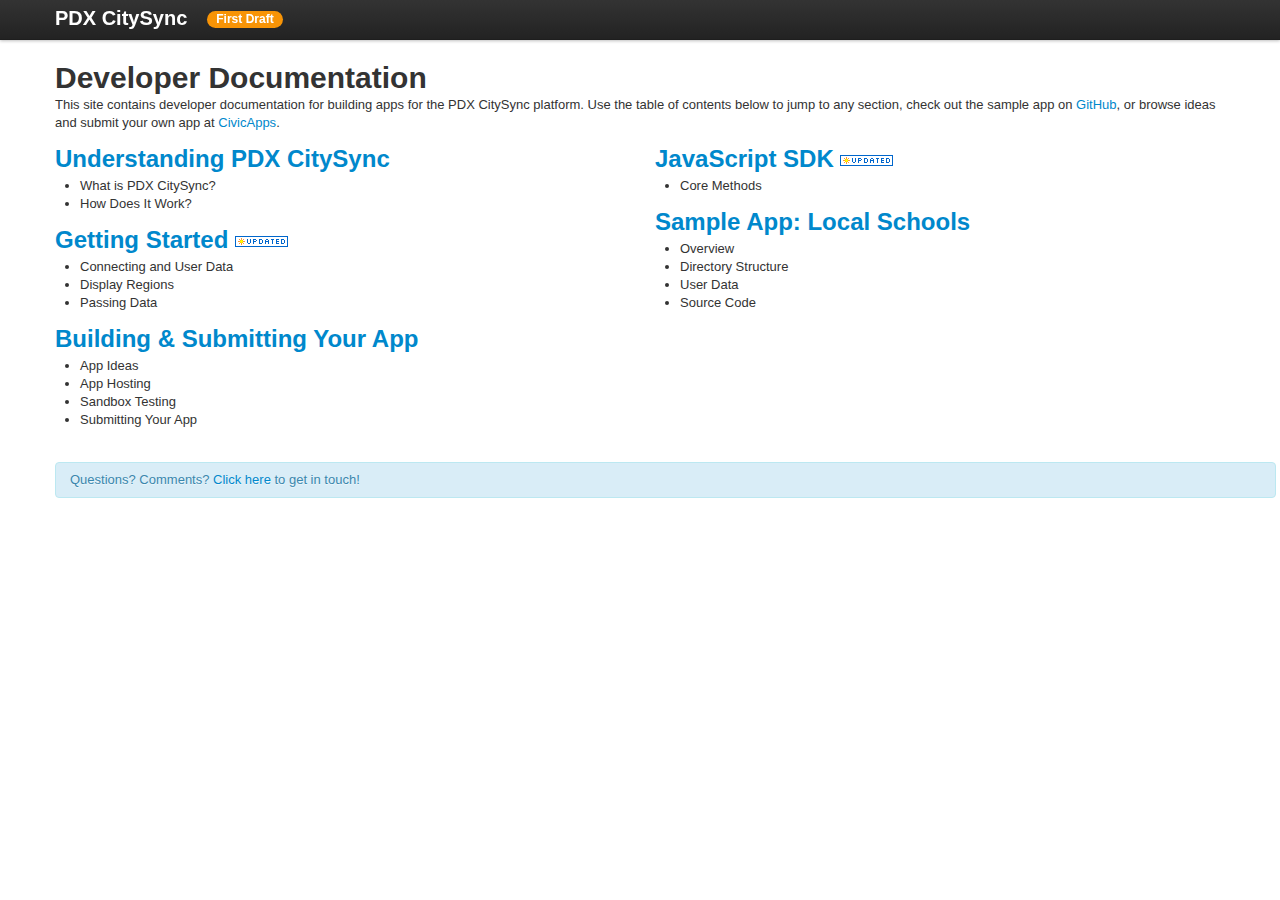
<file: index.htm>
<!DOCTYPE html>
<html lang="en"><head>
    <meta charset="utf-8">
    <title>Developer Documentation | PDX CitySync </title>
    <meta name="viewport" content="width=device-width, initial-scale=1.0">
    <meta name="description" content="Developer Documentation for PDX CitySync">
    <meta name="author" content="Eric Arenson, eGov Team, City of Portland, OR">

    <!-- CSS -->
    <link href="assets/css/bootstrap.css" rel="stylesheet">
    <link href="assets/css/bootstrap-responsive.css" rel="stylesheet">

    <!-- HTML5 Support for IE -->
    <!--[if lt IE 9]>
      <script src="http://html5shim.googlecode.com/svn/trunk/html5.js"></script>
    <![endif]-->

    <!-- iOS Icons -->
    <link rel="shortcut icon" href="assets/ico/favicon.ico">
    <link rel="apple-touch-icon-precomposed" sizes="114x114" href="assets/ico/apple-touch-icon-114-precomposed.png">
    <link rel="apple-touch-icon-precomposed" sizes="72x72" href="assets/ico/apple-touch-icon-72-precomposed.png">
    <link rel="apple-touch-icon-precomposed" href="assets/ico/apple-touch-icon-57-precomposed.png">
  </head>

  <body>

    <div class="navbar navbar-fixed-top">
      <div class="navbar-inner">
        <div class="container">
          <a class="btn btn-navbar" data-toggle="collapse" data-target=".nav-collapse">
            <span class="icon-bar"></span>
            <span class="icon-bar"></span>
            <span class="icon-bar"></span>
          </a>
          <a class="brand" href="/"><strong>PDX CitySync</strong></a>
          <div class="nav-collapse">
            <ul class="nav">
              <li style="padding-top: 10px"><span class="badge badge-warning">First Draft</span></li>
            </ul>
          </div><!--/.nav-collapse -->
        </div>
      </div>
    </div>

    <div class="container">

      <h1>Developer Documentation</h1>
      <p>This site contains developer documentation for building apps for the PDX CitySync platform. Use the table of contents below to jump to any section, check out the sample app on <a href="https://github.com/eGovPDX/PDXCitySync-Sample-Apps">GitHub</a>, or browse ideas and submit your own app at <a href="http://civicapps.org/contribute">CivicApps</a>.</p>
      
      <div class="row">
        <div class="span6">
            <h2><a href="understanding-pdx-citysync/">Understanding PDX CitySync</a></h2>
            <ul>
                <li>What is PDX CitySync?</li>
                <li>How Does It Work?</li>
            </ul>
            
            <h2><a href="getting-started/">Getting Started</a> <img src="assets/img/badge_updated.png"</img></h2>
            <ul>
                <li>Connecting and User Data</li>
                <li>Display Regions</li>
                <li>Passing Data</li>
            </ul>
            
            <h2><a href="building-and-submitting">Building &amp; Submitting Your App</a></h2>
            <ul>
                <li>App Ideas</li>
                <li>App Hosting</li>
                <li>Sandbox Testing</li>
                <li>Submitting Your App</li>
            </ul>
        
        </div>
        
        <div class="span6">
            <h2><a href="javascript-sdk/">JavaScript SDK</a> <img src="assets/img/badge_updated.png"</img></h2>
            <ul>
                <li>Core Methods</li>
            </ul>
            
            <h2><a href="sample-app/">Sample App: Local Schools</a></h2>
            <ul>
                <li>Overview</li>
                <li>Directory Structure</li>
                <li>User Data</li>
                <li>Source Code</li>
            </ul>
        </div>
        </div>

    <div class="row feedback" style="margin-top: 24px">
        <div class="span12 alert alert-info"><p style="margin:0">Questions? Comments? <a href="mailto:developers@pdxcitysync.org">Click here</a> to get in touch!</p></div>
    </div>
    </div> <!-- /container -->

    <script type="text/javascript" src="https://ajax.googleapis.com/ajax/libs/jquery/1.7.0/jquery.min.js"></script>
    <script type="text/javascript" src="assets/js/docs.js"></script>

    <script type="text/javascript">

  var _gaq = _gaq || [];
  _gaq.push(['_setAccount', 'UA-27274389-3']);
  _gaq.push(['_trackPageview']);

  (function() {
    var ga = document.createElement('script'); ga.type = 'text/javascript'; ga.async = true;
    ga.src = ('https:' == document.location.protocol ? 'https://ssl' : 'http://www') + '.google-analytics.com/ga.js';
    var s = document.getElementsByTagName('script')[0]; s.parentNode.insertBefore(ga, s);
  })();

</script></body>
</html>
</file>
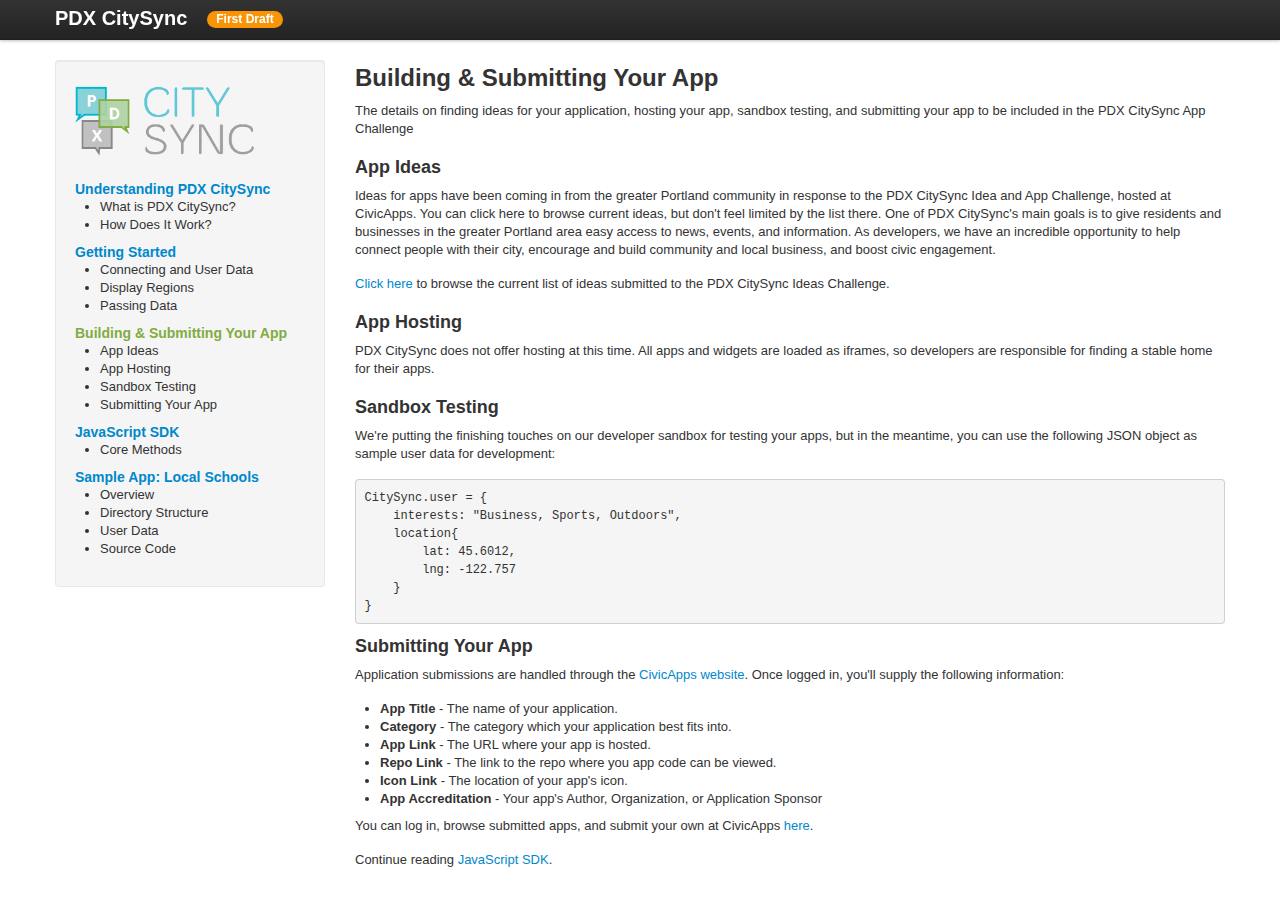
<file: building-and-submitting/index.htm>
<!DOCTYPE html>
<html lang="en"><head>
    <meta charset="utf-8">
    <title>Building &amp; Submitting Your App | PDX CitySync Developer Docs</title>
    <meta name="viewport" content="width=device-width, initial-scale=1.0">
    <meta name="description" content="Developer Documentation for PDX CitySync">
    <meta name="author" content="Eric Arenson, eGov Team, City of Portland, OR">

    <!-- CSS -->
    <link href="../assets/css/bootstrap.css" rel="stylesheet">
    <link href="../assets/css/bootstrap-responsive.css" rel="stylesheet">
    <link href="../assets/css/docs.css" rel="stylesheet">



    <!-- HTML5 Support for IE -->
    <!--[if lt IE 9]>
      <script src="http://html5shim.googlecode.com/svn/trunk/html5.js"></script>
    <![endif]-->

    <!-- iOS Icons -->
    <link rel="shortcut icon" href="../assets/ico/favicon.ico">
    <link rel="apple-touch-icon-precomposed" sizes="114x114" href="../assets/ico/apple-touch-icon-114-precomposed.png">
    <link rel="apple-touch-icon-precomposed" sizes="72x72" href="../assets/ico/apple-touch-icon-72-precomposed.png">
    <link rel="apple-touch-icon-precomposed" href="../assets/ico/apple-touch-icon-57-precomposed.png">
  </head>

  <body>

    <div class="navbar navbar-fixed-top">
      <div class="navbar-inner">
        <div class="container">
          <a class="btn btn-navbar" data-toggle="collapse" data-target=".nav-collapse">
            <span class="icon-bar"></span>
            <span class="icon-bar"></span>
            <span class="icon-bar"></span>
          </a>
          <a class="brand" href="/"><strong>PDX CitySync</strong></a>
          <div class="nav-collapse">
            <ul class="nav">
              <li style="padding-top: 10px"><span class="badge badge-warning">First Draft</span></li>
            </ul>
          </div><!--/.nav-collapse -->
        </div>
      </div>
    </div>

    <div class="container">

        <div class="row">
            <div class="span3">
                                <div class="well sidebar-nav">
                <img src="../assets/img/pdxcitysync_logo.png" class="logo" />
                <h4>Understanding PDX CitySync</h4>
            <ul>
                <li>What is PDX CitySync?</li>
                <li>How Does It Work?</li>
            </ul>
            
            <h4>Getting Started</h4>
            <ul>
                <li>Connecting and User Data</li>
                <li>Display Regions</li>
                <li>Passing Data</li>
            </ul>
            
            <h4 class="active">Building &amp; Submitting Your App</h4>
            <ul>
                <li>App Ideas</li>
                <li>App Hosting</li>
                <li>Sandbox Testing</li>
                <li>Submitting Your App</li>
            </ul>
        
            <h4>JavaScript SDK</h4>
            <ul>
                <li>Core Methods</li>
            </ul>
            
            <h4>Sample App: Local Schools</h4>
            <ul>
                <li>Overview</li>
                <li>Directory Structure</li>
                <li>User Data</li>
                <li>Source Code</li>
            </ul>
                </div>        
            </div>
            
            <div class="span9">
                <h2>Building &amp; Submitting Your App</h2>
                <p>The details on finding ideas for your application, hosting your app, sandbox testing, and submitting your app to be included in the PDX CitySync App Challenge</p>
                <h3>App Ideas</h3>
                <p>Ideas for apps have been coming in from the greater Portland community in response to the PDX CitySync Idea and App Challenge, hosted at CivicApps. You can click here to browse current ideas, but don't feel limited by the list there. One of PDX CitySync's main goals is to give residents and businesses in the greater Portland area easy access to news, events, and information. As developers, we have an incredible opportunity to help connect people with their city, encourage and build community and local business, and boost civic engagement.</p>
                <p><a href="http://civicapps.org/ideas">Click here</a> to browse the current list of ideas submitted to the PDX CitySync Ideas Challenge.</p>
                <h3>App Hosting</h3>
                <p>PDX CitySync does not offer hosting at this time. All apps and widgets are loaded as iframes, so developers are responsible for finding a stable home for their apps.</p>
                
                <h3>Sandbox Testing</h3>
                <p>We're putting the finishing touches on our developer sandbox for testing your apps, but in the meantime, you can use the following JSON object as sample user data for development:</p>
<pre>
CitySync.user = {
    interests: "Business, Sports, Outdoors",
    location{
        lat: 45.6012,
        lng: -122.757
    }
}
</pre>
                
                <h3>Submitting Your App</h3>
                <p>Application submissions are handled through the <a href="https://www.civicapps.org/node/add/citysync-app">CivicApps website</a>. Once logged in, you'll supply the following information:</p>
                <ul>
                    <li><strong>App Title</strong> - The name of your application.</li>
                    <li><strong>Category</strong> - The category which your application best fits into.</li>
                    <li><strong>App Link</strong> - The URL where your app is hosted.</li>
                    <li><strong>Repo Link</strong> - The link to the repo where you app code can be viewed.</li>
                    <li><strong>Icon Link</strong> - The location of your app's icon.</li>
                    <li><strong>App Accreditation</strong> - Your app's Author, Organization, or Application Sponsor</li>
                </ul>
                
                <p>You can log in, browse submitted apps, and submit your own at CivicApps <a href="http://www.civicapps.org/apps">here</a>.</p>
                
                <p>Continue reading <a href="../javascript-sdk/">JavaScript SDK</a>.</p>
            </div>
        </div>

    
    </div> <!-- /container -->

    <!-- JS -->
    <script src="https://ajax.googleapis.com/ajax/libs/jquery/1.7.0/jquery.min.js" type="text/javascript"></script>
    <script src="../assets/js/docs.js"></script>
  
    <script type="text/javascript">

  var _gaq = _gaq || [];
  _gaq.push(['_setAccount', 'UA-27274389-3']);
  _gaq.push(['_trackPageview']);

  (function() {
    var ga = document.createElement('script'); ga.type = 'text/javascript'; ga.async = true;
    ga.src = ('https:' == document.location.protocol ? 'https://ssl' : 'http://www') + '.google-analytics.com/ga.js';
    var s = document.getElementsByTagName('script')[0]; s.parentNode.insertBefore(ga, s);
  })();

</script></body>
</html>
</file>
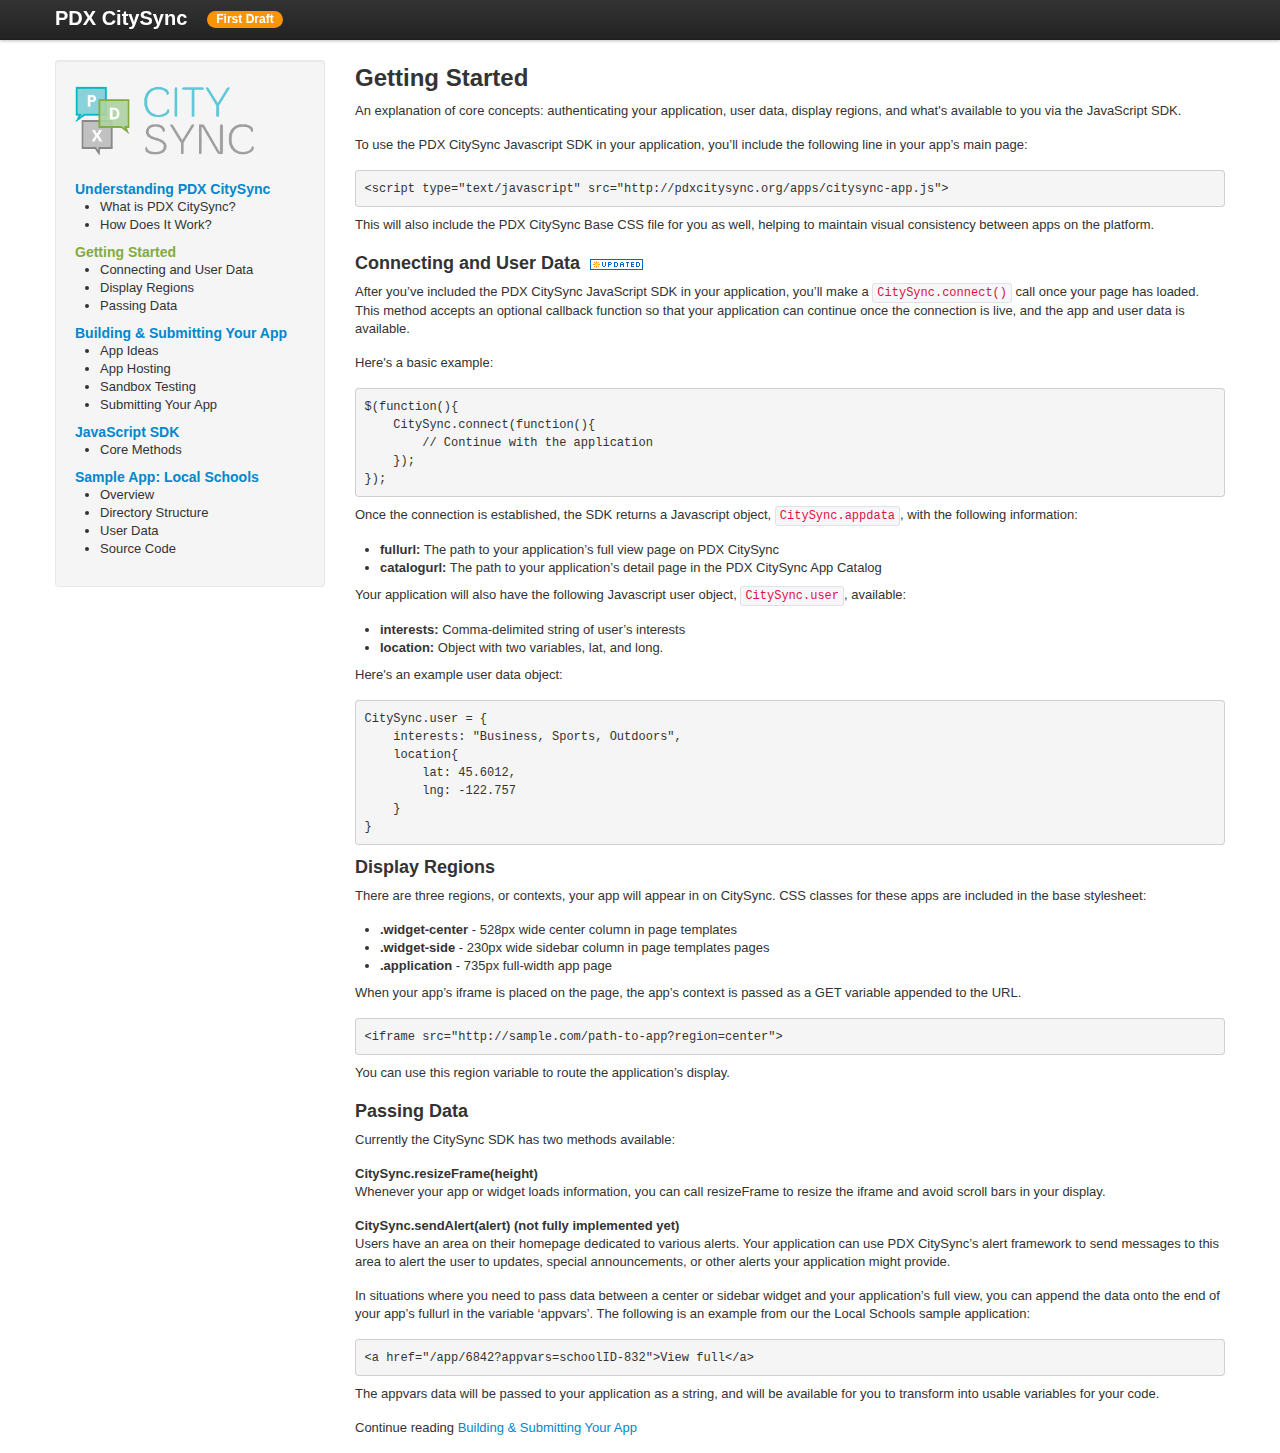
<file: getting-started/index.htm>
<!DOCTYPE html>
<html lang="en"><head>
    <meta charset="utf-8">
    <title>Getting Started | PDX CitySync Developer Docs</title>
    <meta name="viewport" content="width=device-width, initial-scale=1.0">
    <meta name="description" content="Developer Documentation for PDX CitySync">
    <meta name="author" content="Eric Arenson, eGov Team, City of Portland, OR">

    <!-- CSS -->
    <link href="../assets/css/bootstrap.css" rel="stylesheet">
    <link href="../assets/css/bootstrap-responsive.css" rel="stylesheet">
    <link href="../assets/css/docs.css" rel="stylesheet">



    <!-- HTML5 Support for IE -->
    <!--[if lt IE 9]>
      <script src="http://html5shim.googlecode.com/svn/trunk/html5.js"></script>
    <![endif]-->

    <!-- iOS Icons -->
    <link rel="shortcut icon" href="../assets/ico/favicon.ico">
    <link rel="apple-touch-icon-precomposed" sizes="114x114" href="../assets/ico/apple-touch-icon-114-precomposed.png">
    <link rel="apple-touch-icon-precomposed" sizes="72x72" href="../assets/ico/apple-touch-icon-72-precomposed.png">
    <link rel="apple-touch-icon-precomposed" href="../assets/ico/apple-touch-icon-57-precomposed.png">
  </head>

  <body>

    <div class="navbar navbar-fixed-top">
      <div class="navbar-inner">
        <div class="container">
          <a class="btn btn-navbar" data-toggle="collapse" data-target=".nav-collapse">
            <span class="icon-bar"></span>
            <span class="icon-bar"></span>
            <span class="icon-bar"></span>
          </a>
          <a class="brand" href="/"><strong>PDX CitySync</strong></a>
          <div class="nav-collapse">
            <ul class="nav">
              <li style="padding-top: 10px"><span class="badge badge-warning">First Draft</span></li>
            </ul>
          </div><!--/.nav-collapse -->
        </div>
      </div>
    </div>

    <div class="container">

        <div class="row">
            <div class="span3">
                                <div class="well sidebar-nav">
                <img src="../assets/img/pdxcitysync_logo.png" class="logo" />
                <h4>Understanding PDX CitySync</h4>
            <ul>
                <li>What is PDX CitySync?</li>
                <li>How Does It Work?</li>
            </ul>
            
            <h4 class="active">Getting Started</h4>
            <ul>
                <li>Connecting and User Data</li>
                <li>Display Regions</li>
                <li>Passing Data</li>
            </ul>
            
            <h4>Building &amp; Submitting Your App</h4>
            <ul>
                <li>App Ideas</li>
                <li>App Hosting</li>
                <li>Sandbox Testing</li>
                <li>Submitting Your App</li>
            </ul>
        
            <h4>JavaScript SDK</h4>
            <ul>
                <li>Core Methods</li>
            </ul>
            
            <h4>Sample App: Local Schools</h4>
            <ul>
                <li>Overview</li>
                <li>Directory Structure</li>
                <li>User Data</li>
                <li>Source Code</li>
            </ul>
                </div>        
            </div>
            
            <div class="span9">
                <h2>Getting Started</h2>
                <p>An explanation of core concepts: authenticating your application, user data, display regions, and what's available to you via the JavaScript SDK.</p>
                
                <p>To use the PDX CitySync Javascript SDK in your application, you&rsquo;ll include the following line in your app&rsquo;s main page:</p>
                
                <pre>&lt;script type="text/javascript" src="http://pdxcitysync.org/apps/citysync-app.js"&gt;</script></pre>
                
                <p>This will also include the PDX CitySync Base CSS file for you as well, helping to maintain visual consistency between apps on the platform.</p>
                
                <h3>Connecting and User Data &nbsp;<img src="../assets/img/badge_updated.png" /></h3>
                <p>After you&rsquo;ve included the PDX CitySync JavaScript SDK in your application, you&rsquo;ll make a <code>CitySync.connect()</code> call once your page has loaded. This method accepts an optional callback function so that your application can continue once the connection is live, and the app and user data is available.</p>
                <p>Here's a basic example:</p>
                
<pre>
$(function(){
    CitySync.connect(function(){
        // Continue with the application
    });      
});
</pre>
                <p>Once the connection is established, the SDK returns a Javascript object, <code>CitySync.appdata</code>, with the following information:</p>
                
                <ul class="args">
                    <li><strong>fullurl:</strong> The path to your application&rsquo;s full view page on PDX CitySync</li>
                    <li><strong>catalogurl:</strong> The path to your application&rsquo;s detail page in the PDX CitySync App Catalog</li>
                </ul>
                
                <p>Your application will also have the following Javascript user object, <code>CitySync.user</code>, available:</p>
                
                <ul class="args">
                    <li><strong>interests:</strong> Comma-delimited string of user&rsquo;s interests</li>
                    <li><strong>location:</strong> Object with two variables, lat, and long.</li>
                </ul>
                
                <p>Here's an example user data object:</p>
<pre>
CitySync.user = {
    interests: "Business, Sports, Outdoors",
    location{
        lat: 45.6012,
        lng: -122.757
    }
}
</pre>
                
                <h3>Display Regions</h3>
                <p>There are three regions, or contexts, your app will appear in on CitySync. CSS classes for these apps are included in the base stylesheet:</p>
                
                <ul class="args">
                    <li><strong>.widget-center</strong>	- 528px wide center column in page templates</li>
                    <li><strong>.widget-side</strong> -	230px wide sidebar column in page templates pages</li>
                    <li><strong>.application</strong> -	735px full-width app page</li>
                </ul>
                
                <p>When your app&rsquo;s iframe is placed on the page, the app&rsquo;s context is passed as a GET variable appended to the URL.</p>
                
                <pre>&lt;iframe src="http://sample.com/path-to-app?region=center"&gt;</pre>
                
                <p>You can use this region variable to route the application&rsquo;s display.</p>
                
                
                
                <h3>Passing Data</h3>
                <p>Currently the CitySync SDK has two methods available:</p>
                
                <p><strong>CitySync.resizeFrame(height)</strong><br>
                Whenever your app or widget loads information, you can call resizeFrame to resize the iframe and avoid scroll bars in your display.</p>
                
                <p><strong>CitySync.sendAlert(alert) (not fully implemented yet)</strong><br>
                Users have an area on their homepage dedicated to various alerts. Your application can use PDX CitySync&rsquo;s alert framework to send messages to this area to alert the user to updates, special announcements, or other alerts your application might provide.</p>
                
                <p>In situations where you need to pass data between a center or sidebar widget and your application&rsquo;s full view, you can append the data onto the end of your app&rsquo;s fullurl in the variable &lsquo;appvars&rsquo;. The following is an example from our the Local Schools sample application:</p>
                
                <pre>&lt;a href="/app/6842?appvars=schoolID-832"&gt;View full&lt;/a&gt;</pre>
                
                <p>The appvars data will be passed to your application as a string, and will be available for you to transform into usable variables for your code.</p>
                <p>Continue reading <a href="../building-and-submitting">Building &amp; Submitting Your App</a></p>
            </div>
        </div>

    
    </div> <!-- /container -->

    <!-- JS -->
    <script src="https://ajax.googleapis.com/ajax/libs/jquery/1.7.0/jquery.min.js" type="text/javascript"></script>
    <script src="../assets/js/docs.js"></script>
    
    <script type="text/javascript">

  var _gaq = _gaq || [];
  _gaq.push(['_setAccount', 'UA-27274389-3']);
  _gaq.push(['_trackPageview']);

  (function() {
    var ga = document.createElement('script'); ga.type = 'text/javascript'; ga.async = true;
    ga.src = ('https:' == document.location.protocol ? 'https://ssl' : 'http://www') + '.google-analytics.com/ga.js';
    var s = document.getElementsByTagName('script')[0]; s.parentNode.insertBefore(ga, s);
  })();

</script></body>
</html>
</file>
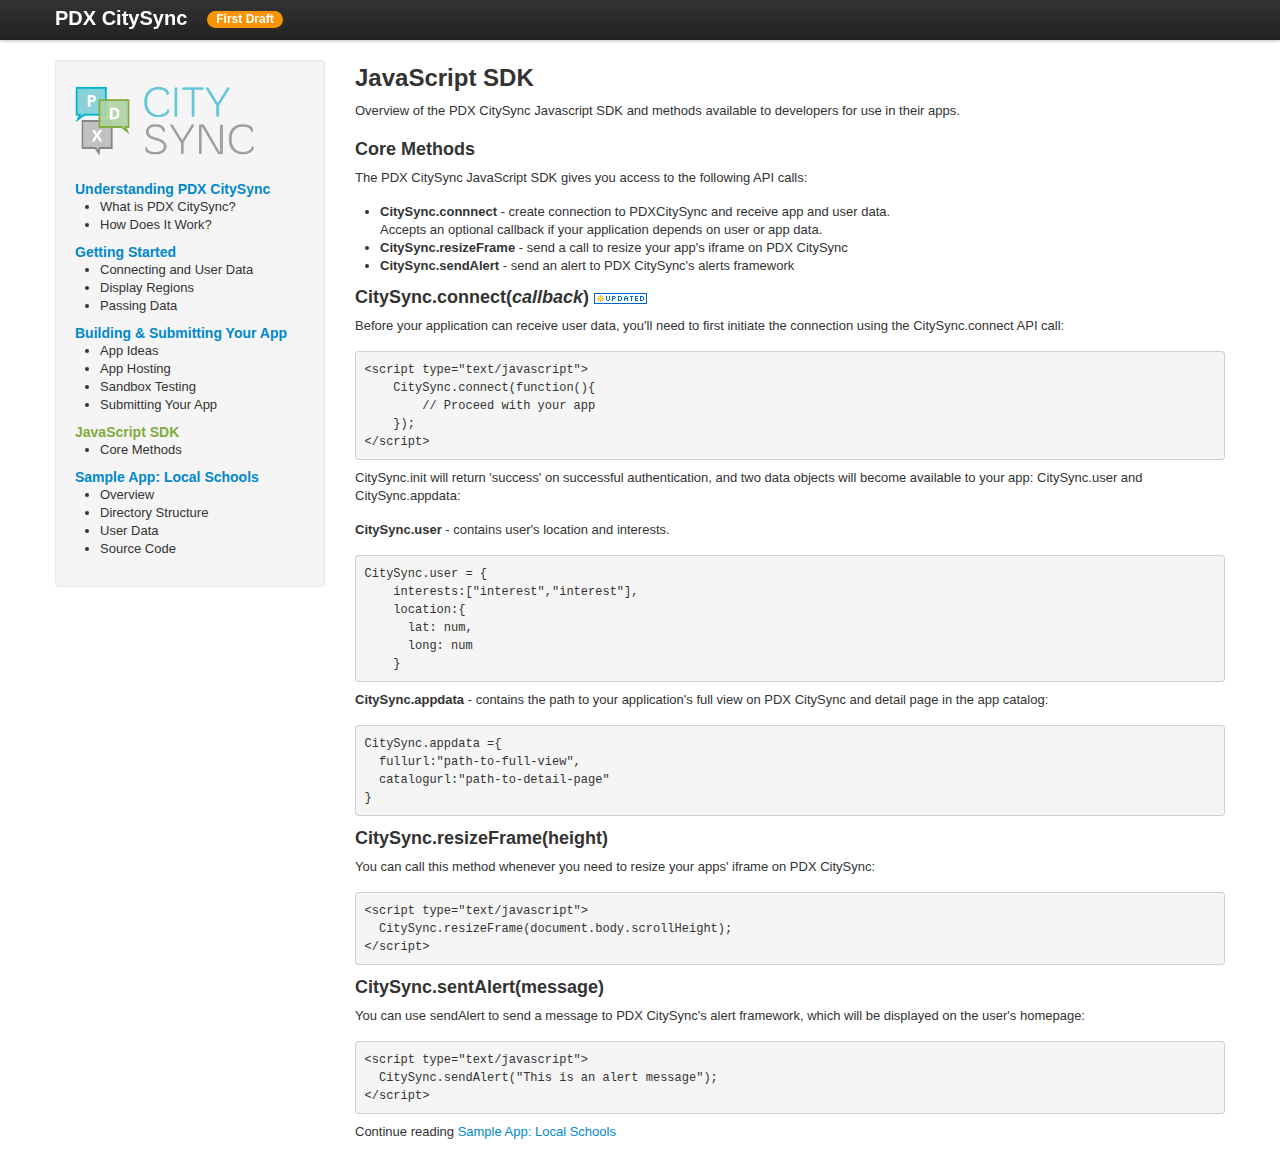
<file: javascript-sdk/index.htm>
<!DOCTYPE html>
<html lang="en"><head>
    <meta charset="utf-8">
    <title>JavaScript SDK | PDX CitySync Developer Docs</title>
    <meta name="viewport" content="width=device-width, initial-scale=1.0">
    <meta name="description" content="Developer Documentation for PDX CitySync">
    <meta name="author" content="Eric Arenson, eGov Team, City of Portland, OR">

    <!-- CSS -->
    <link href="../assets/css/bootstrap.css" rel="stylesheet">
    <link href="../assets/css/bootstrap-responsive.css" rel="stylesheet">
    <link href="../assets/css/docs.css" rel="stylesheet">



    <!-- HTML5 Support for IE -->
    <!--[if lt IE 9]>
      <script src="http://html5shim.googlecode.com/svn/trunk/html5.js"></script>
    <![endif]-->

    <!-- iOS Icons -->
    <link rel="shortcut icon" href="../assets/ico/favicon.ico">
    <link rel="apple-touch-icon-precomposed" sizes="114x114" href="../assets/ico/apple-touch-icon-114-precomposed.png">
    <link rel="apple-touch-icon-precomposed" sizes="72x72" href="../assets/ico/apple-touch-icon-72-precomposed.png">
    <link rel="apple-touch-icon-precomposed" href="../assets/ico/apple-touch-icon-57-precomposed.png">
  </head>

  <body>

    <div class="navbar navbar-fixed-top">
      <div class="navbar-inner">
        <div class="container">
          <a class="btn btn-navbar" data-toggle="collapse" data-target=".nav-collapse">
            <span class="icon-bar"></span>
            <span class="icon-bar"></span>
            <span class="icon-bar"></span>
          </a>
          <a class="brand" href="/"><strong>PDX CitySync</strong></a>
          <div class="nav-collapse">
            <ul class="nav">
              <li style="padding-top: 10px"><span class="badge badge-warning">First Draft</span></li>
            </ul>
          </div><!--/.nav-collapse -->
        </div>
      </div>
    </div>

    <div class="container">

        <div class="row">
            <div class="span3">
                <div class="well sidebar-nav">
                <img src="../assets/img/pdxcitysync_logo.png" class="logo" />
                <h4>Understanding PDX CitySync</h4>
            <ul>
                <li>What is PDX CitySync?</li>
                <li>How Does It Work?</li>
            </ul>
            
            <h4>Getting Started</h4>
            <ul>
                <li>Connecting and User Data</li>
                <li>Display Regions</li>
                <li>Passing Data</li>
            </ul>
            
            <h4>Building &amp; Submitting Your App</h4>
            <ul>
                <li>App Ideas</li>
                <li>App Hosting</li>
                <li>Sandbox Testing</li>
                <li>Submitting Your App</li>
            </ul>
        
            <h4 class="active">JavaScript SDK</h4>
            <ul>
                <li>Core Methods</li>
            </ul>
            
            <h4>Sample App: Local Schools</h4>
            <ul>
                <li>Overview</li>
                <li>Directory Structure</li>
                <li>User Data</li>
                <li>Source Code</li>
            </ul>
                </div>        
            </div>
            
            <div class="span9">
                <h2>JavaScript SDK</h2>
                <p>Overview of the PDX CitySync Javascript SDK and methods available to developers for use in their apps.</p>

                <h3>Core Methods</h3>
                <p>The PDX CitySync JavaScript SDK gives you access to the following API calls:</p>
                <ul>
                  <li><strong>CitySync.connnect</strong> - create connection to PDXCitySync and receive app and user data.<br>Accepts an optional callback if your application depends on user or app data.</li>
                  <li><strong>CitySync.resizeFrame</strong> - send a call to resize your app's iframe on PDX CitySync</li>
                  <li><strong>CitySync.sendAlert</strong> - send an alert to PDX CitySync's alerts framework</li>
                </ul>
                
                <h3>CitySync.connect(<em>callback</em>) <img src="../assets/img/badge_updated.png"</img></h3>
                <p>Before your application can receive user data, you'll need to first initiate the connection using the CitySync.connect API call:</p>
<pre>
&lt;script type="text/javascript"&gt;
    CitySync.connect(function(){
        // Proceed with your app
    });
&lt;/script&gt;
</pre>
                <p>CitySync.init will return 'success' on successful authentication, and two data objects will become available to your app: CitySync.user and CitySync.appdata:</p>
                <p><strong>CitySync.user</strong> - contains user's location and interests.</p>
<pre>
CitySync.user = {
    interests:["interest","interest"],
    location:{
      lat: num,
      long: num
    }
</pre>
                <p><strong>CitySync.appdata</strong> - contains the path to your application's full view on PDX CitySync and detail page in the app catalog:</p>
<pre>
CitySync.appdata ={
  fullurl:"path-to-full-view",
  catalogurl:"path-to-detail-page"
}
</pre>

                <h3>CitySync.resizeFrame(height)</h3>
                <p>You can call this method whenever you need to resize your apps' iframe on PDX CitySync:</p>
<pre>
&lt;script type="text/javascript"&gt;
  CitySync.resizeFrame(document.body.scrollHeight);
&lt;/script&gt;
</pre>

                <h3>CitySync.sentAlert(message)</h3>
                <p>You can use sendAlert to send a message to PDX CitySync's alert framework, which will be displayed on the user's homepage:</p>
<pre>
&lt;script type="text/javascript"&gt;
  CitySync.sendAlert("This is an alert message");
&lt;/script&gt;
</pre>
                <p>Continue reading <a href="../sample-app/">Sample App: Local Schools</a></p>
            </div>
        </div>

    
    </div> <!-- /container -->

    <!-- JS -->
    <script src="https://ajax.googleapis.com/ajax/libs/jquery/1.7.0/jquery.min.js" type="text/javascript"></script>
    <script src="../assets/js/docs.js"></script>

    <script type="text/javascript">

  var _gaq = _gaq || [];
  _gaq.push(['_setAccount', 'UA-27274389-3']);
  _gaq.push(['_trackPageview']);

  (function() {
    var ga = document.createElement('script'); ga.type = 'text/javascript'; ga.async = true;
    ga.src = ('https:' == document.location.protocol ? 'https://ssl' : 'http://www') + '.google-analytics.com/ga.js';
    var s = document.getElementsByTagName('script')[0]; s.parentNode.insertBefore(ga, s);
  })();

</script></body>
</html>
</file>
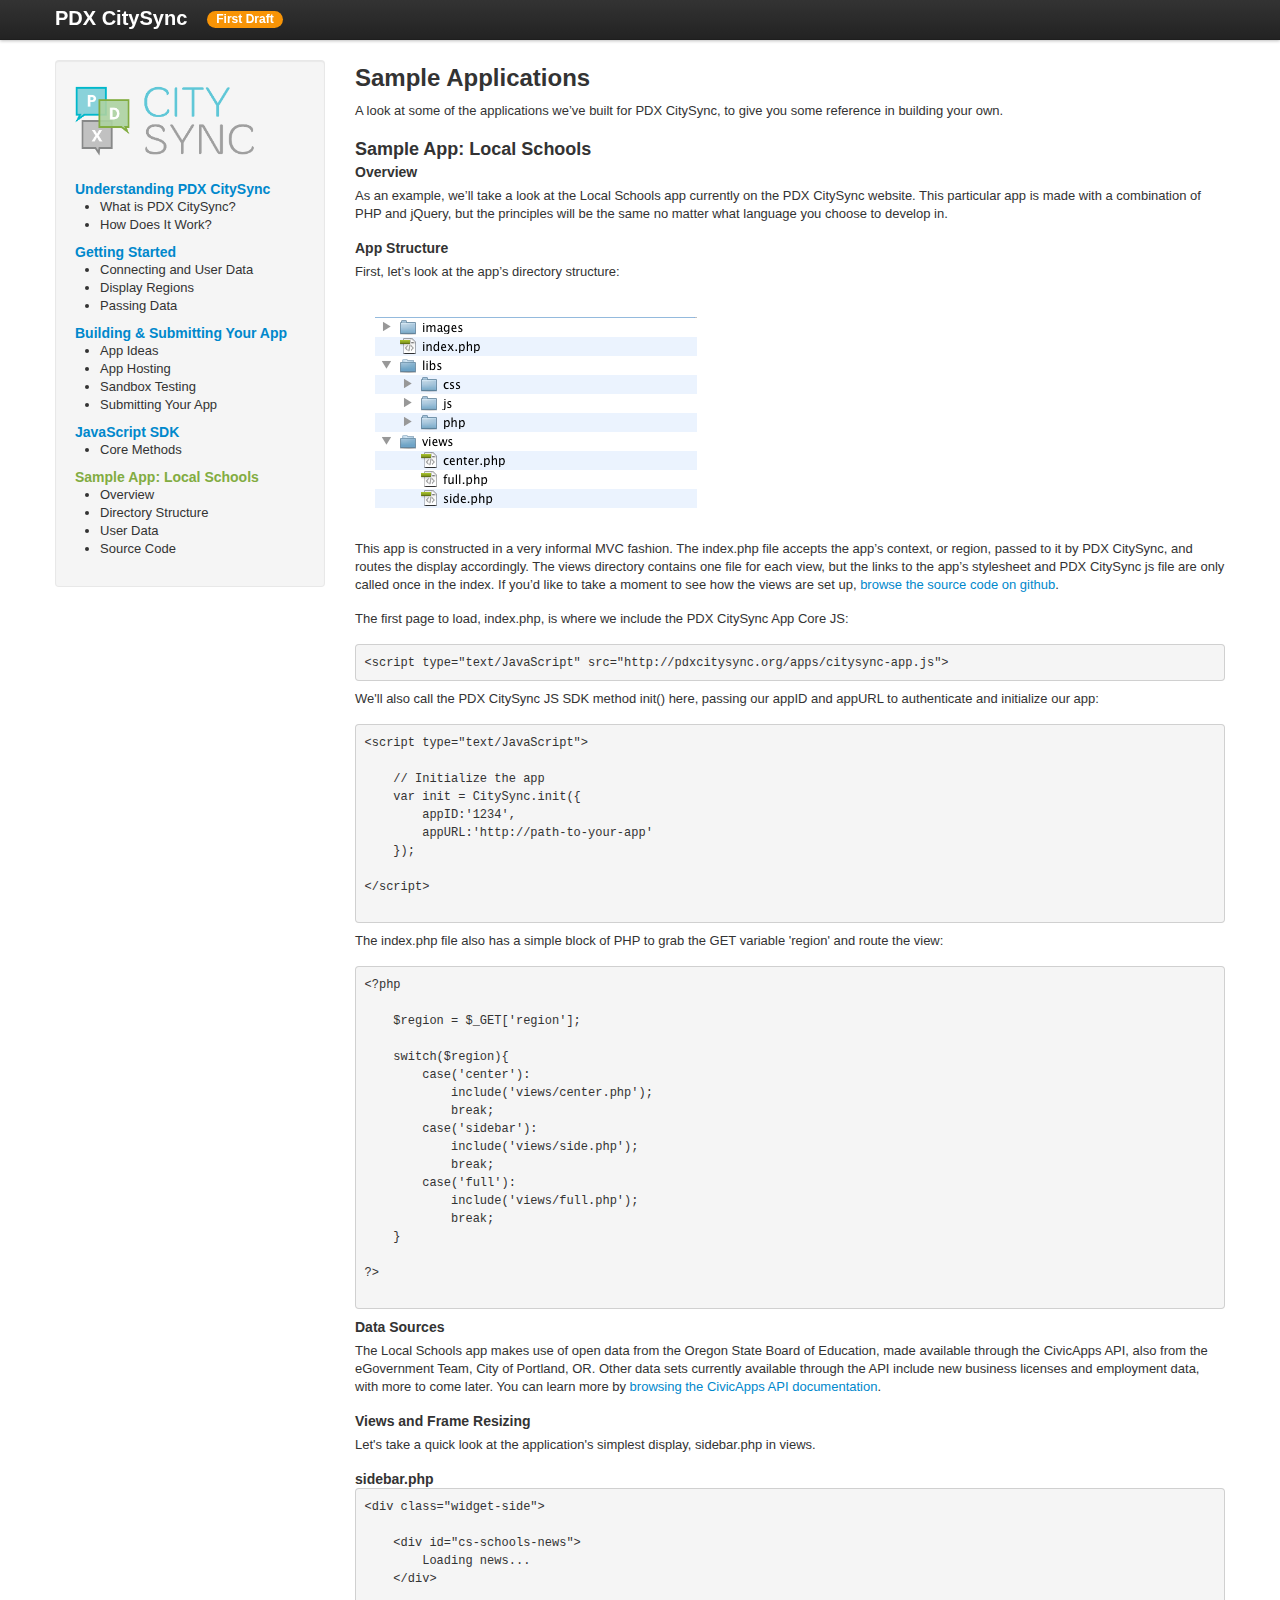
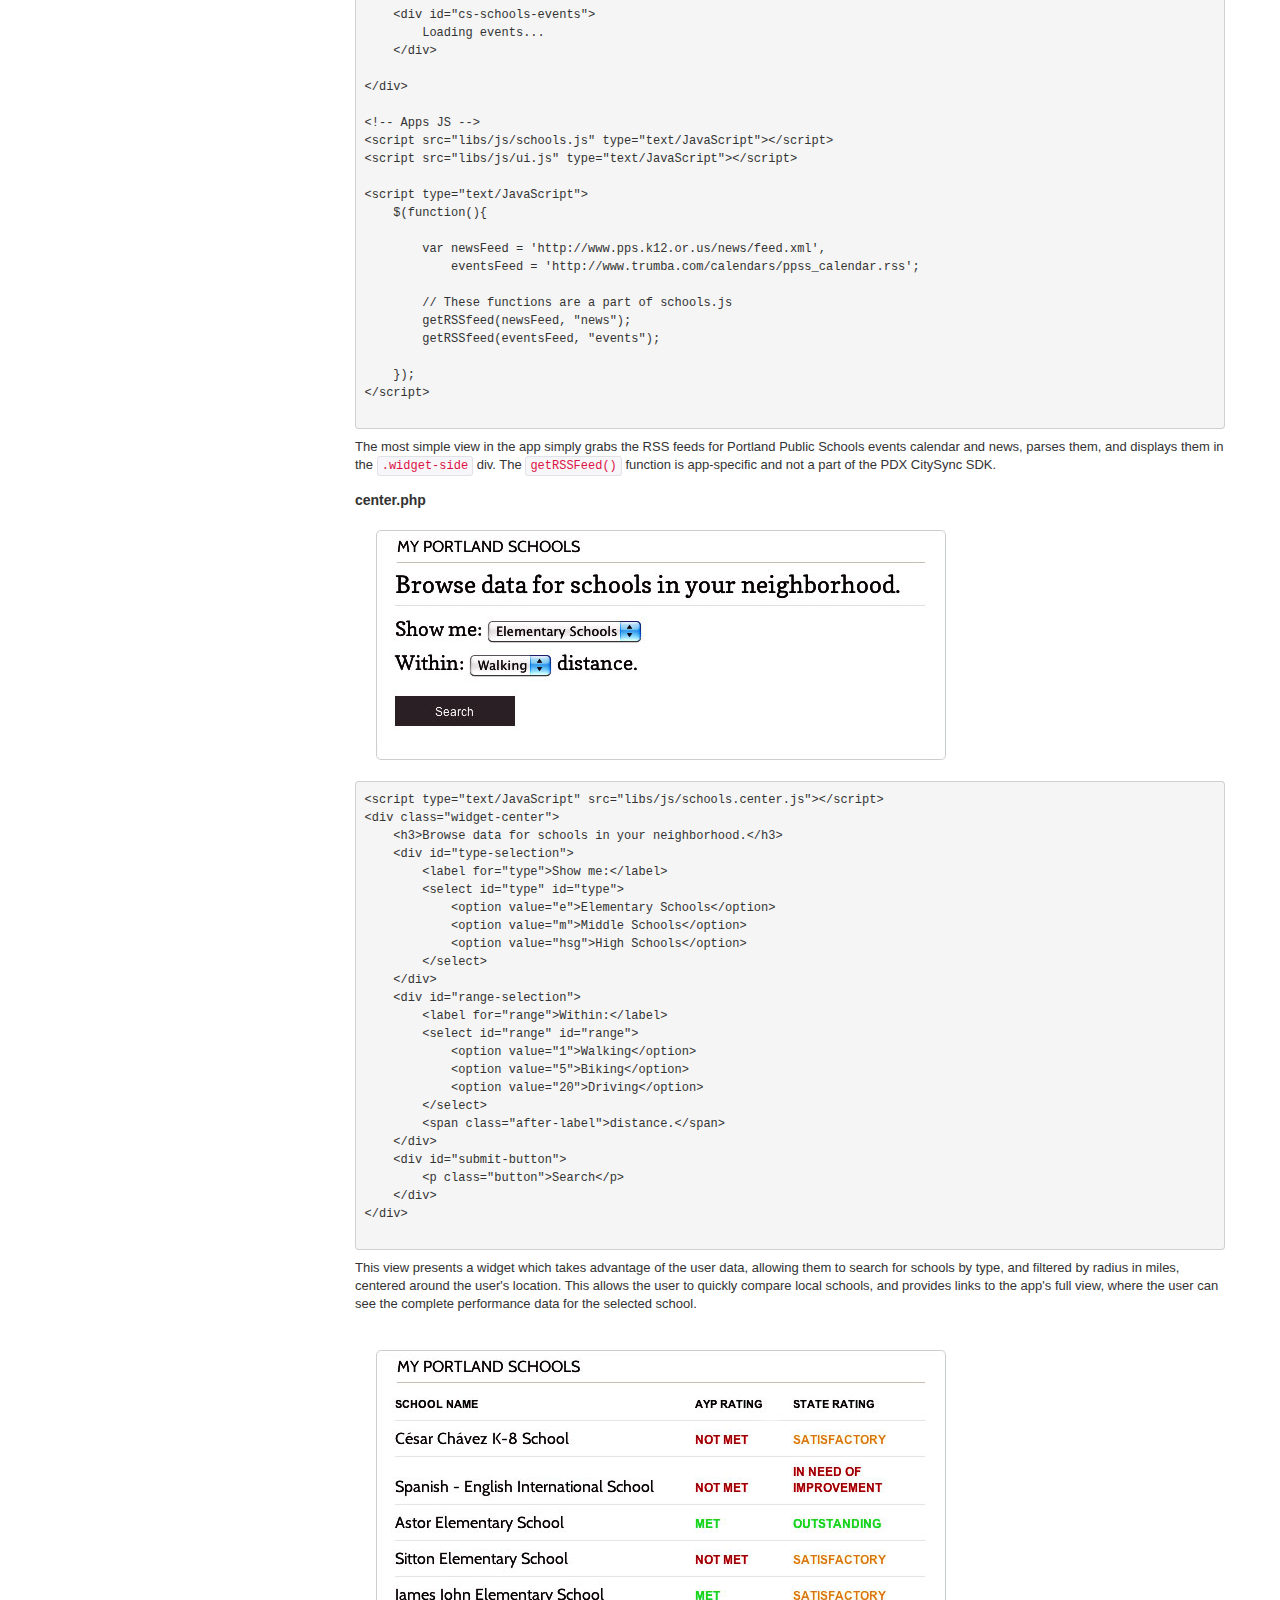
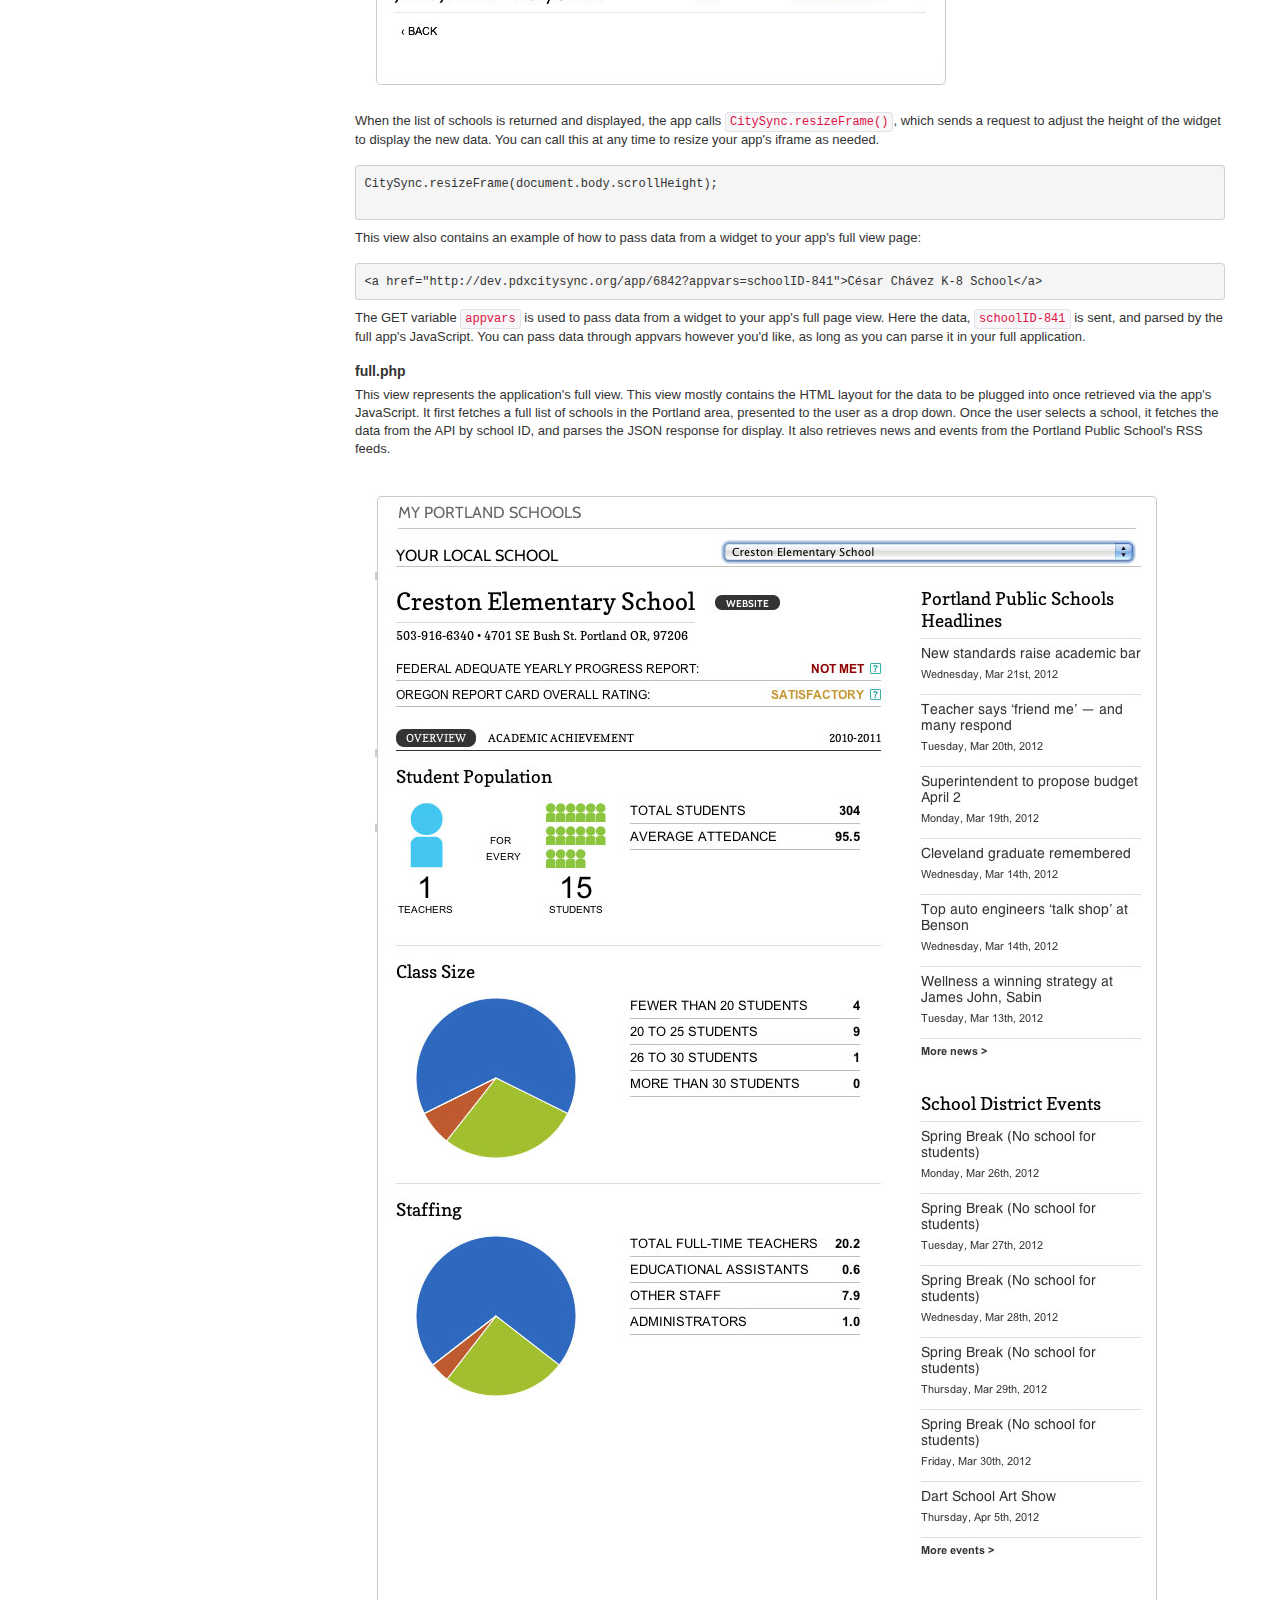
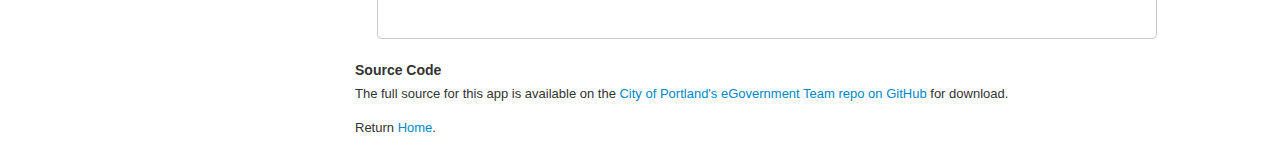
<file: sample-app/index.htm>
<!DOCTYPE html>
<html lang="en"><head>
    <meta charset="utf-8">
    <title>Sample App | PDX CitySync Developer Documentation</title>
    <meta name="viewport" content="width=device-width, initial-scale=1.0">
    <meta name="description" content="Developer Documentation for PDX CitySync">
    <meta name="author" content="Eric Arenson, eGov Team, City of Portland, OR">

    <!-- CSS -->
    <link href="../assets/css/bootstrap.css" rel="stylesheet">
    <link href="../assets/css/bootstrap-responsive.css" rel="stylesheet">
    <link href="../assets/css/docs.css" rel="stylesheet">



    <!-- HTML5 Support for IE -->
    <!--[if lt IE 9]>
      <script src="http://html5shim.googlecode.com/svn/trunk/html5.js"></script>
    <![endif]-->

    <!-- iOS Icons -->
    <link rel="shortcut icon" href="../assets/ico/favicon.ico">
    <link rel="apple-touch-icon-precomposed" sizes="114x114" href="../assets/ico/apple-touch-icon-114-precomposed.png">
    <link rel="apple-touch-icon-precomposed" sizes="72x72" href="../assets/ico/apple-touch-icon-72-precomposed.png">
    <link rel="apple-touch-icon-precomposed" href="../assets/ico/apple-touch-icon-57-precomposed.png">
  </head>

  <body>

    <div class="navbar navbar-fixed-top">
      <div class="navbar-inner">
        <div class="container">
          <a class="btn btn-navbar" data-toggle="collapse" data-target=".nav-collapse">
            <span class="icon-bar"></span>
            <span class="icon-bar"></span>
            <span class="icon-bar"></span>
          </a>
          <a class="brand" href="/"><strong>PDX CitySync</strong></a>
          <div class="nav-collapse">
            <ul class="nav">
              <li style="padding-top: 10px"><span class="badge badge-warning">First Draft</span></li>
            </ul>
          </div><!--/.nav-collapse -->
        </div>
      </div>
    </div>

    <div class="container">

        <div class="row">
            <div class="span3">
                                <div class="well sidebar-nav">
                <img src="../assets/img/pdxcitysync_logo.png" class="logo" />
                <h4>Understanding PDX CitySync</h4>
            <ul>
                <li>What is PDX CitySync?</li>
                <li>How Does It Work?</li>
            </ul>
            
            <h4>Getting Started</h4>
            <ul>
                <li>Connecting and User Data</li>
                <li>Display Regions</li>
                <li>Passing Data</li>
            </ul>
            
            <h4>Building &amp; Submitting Your App</h4>
            <ul>
                <li>App Ideas</li>
                <li>App Hosting</li>
                <li>Sandbox Testing</li>
                <li>Submitting Your App</li>
            </ul>
        
            <h4>JavaScript SDK</h4>
            <ul>
                <li>Core Methods</li>
            </ul>
            
            <h4 class="active">Sample App: Local Schools</h4>
            <ul>
                <li>Overview</li>
                <li>Directory Structure</li>
                <li>User Data</li>
                <li>Source Code</li>
            </ul>
                </div>        
            </div>
            
            <div class="span9">
                <h2>Sample Applications</h2>
                <p>A look at some of the applications we&rsquo;ve built for PDX CitySync, to give you some reference in building your own.</p>
                
                <h3>Sample App: Local Schools</h3>
                
                <h4>Overview</h4>
                <p>As an example, we&rsquo;ll take a look at the Local Schools app currently on the PDX CitySync website. This particular app is made with a combination of PHP and jQuery, but the principles will be the same no matter what language you choose to develop in.</p>

                <h4>App Structure</h4>
                <p>First, let&rsquo;s look at the app&rsquo;s directory structure:</p>
                <img src="../assets/img/school_directory.png" alt="Local Schools app directory" />
                <p>This app is constructed in a very informal MVC fashion. The index.php file accepts the app&rsquo;s context, or region, passed to it by PDX CitySync, and routes the display accordingly. The views directory contains one file for each view, but the links to the app&rsquo;s stylesheet and PDX CitySync js file are only called once in the index. If you&rsquo;d like to take a moment to see how the views are set up, <a href="">browse the source code on github</a>.</p>
                
                <p>The first page to load, index.php, is where we include the PDX CitySync App Core JS:</p>
                <pre>&lt;script type="text/JavaScript" src="http://pdxcitysync.org/apps/citysync-app.js"&gt;</script></pre>
                
                <p>We'll also call the PDX CitySync JS SDK method init() here, passing our appID and appURL to authenticate and initialize our app:</p>
                <pre>
&lt;script type="text/JavaScript"&gt;
    
    // Initialize the app
    var init = CitySync.init({
        appID:'1234',
        appURL:'http://path-to-your-app'               
    });
    
&lt;/script&gt;
                </pre>
                
                <p>The index.php file also has a simple block of PHP to grab the GET variable 'region' and route the view:</p>
                <pre>
&lt;?php 

    $region = $_GET['region'];  
    
    switch($region){
        case('center'):
            include('views/center.php');
            break;
        case('sidebar'):
            include('views/side.php');
            break;
        case('full'):
            include('views/full.php');
            break;
    }
    
?&gt;
                </pre>
                
                
                <h4>Data Sources</h4>
                <p>The Local Schools app makes use of open data from the Oregon State Board of Education, made available through the CivicApps API, also from the eGovernment Team, City of Portland, OR. Other data sets currently available through the API include new business licenses and employment data, with more to come later. You can learn more by <a href="http://api.civicapps.org">browsing the CivicApps API documentation</a>.</p>
                
                <h4>Views and Frame Resizing</h4>
                <p>Let's take a quick look at the application's simplest display, sidebar.php in views.</p>
                <h4>sidebar.php</h4>
                <pre>
&lt;div class="widget-side"&gt;

    &lt;div id="cs-schools-news"&gt;
        Loading news...
    &lt;/div&gt;
    
    &lt;div id="cs-schools-events"&gt;
        Loading events...
    &lt;/div&gt;    

&lt;/div&gt;

&lt;!-- Apps JS --&gt;
&lt;script src="libs/js/schools.js" type="text/JavaScript"&gt;&lt;/script&gt;
&lt;script src="libs/js/ui.js" type="text/JavaScript"&gt;&lt;/script&gt;

&lt;script type="text/JavaScript"&gt;
    $(function(){
        
        var newsFeed = 'http://www.pps.k12.or.us/news/feed.xml',
            eventsFeed = 'http://www.trumba.com/calendars/ppss_calendar.rss';
        
        // These functions are a part of schools.js
        getRSSfeed(newsFeed, "news");
        getRSSfeed(eventsFeed, "events"); 
            
    });
&lt;/script&gt;
            </pre>
            
            <p>The most simple view in the app simply grabs the RSS feeds for Portland Public Schools events calendar and news, parses them, and displays them in the <code>.widget-side</code> div. The <code>getRSSFeed()</code> function is app-specific and not a part of the PDX CitySync SDK.</p>
            
            <h4>center.php</h4>
            <img src="../assets/img/school_center-search.jpg">
            <pre>
&lt;script type="text/JavaScript" src="libs/js/schools.center.js"&gt;&lt;/script&gt;
&lt;div class="widget-center"&gt;
    &lt;h3&gt;Browse data for schools in your neighborhood.&lt;/h3&gt;
    &lt;div id="type-selection"&gt;
        &lt;label for="type"&gt;Show me:&lt;/label&gt;
        &lt;select id="type" id="type"&gt;
            &lt;option value="e"&gt;Elementary Schools&lt;/option&gt;
            &lt;option value="m"&gt;Middle Schools&lt;/option&gt;
            &lt;option value="hsg"&gt;High Schools&lt;/option&gt;
        &lt;/select&gt; 
    &lt;/div&gt;
    &lt;div id="range-selection"&gt;
        &lt;label for="range"&gt;Within:&lt;/label&gt;
        &lt;select id="range" id="range"&gt;
            &lt;option value="1"&gt;Walking&lt;/option&gt;
            &lt;option value="5"&gt;Biking&lt;/option&gt;
            &lt;option value="20"&gt;Driving&lt;/option&gt;
        &lt;/select&gt; 
        &lt;span class="after-label"&gt;distance.&lt;/span&gt;
    &lt;/div&gt;
    &lt;div id="submit-button"&gt;
        &lt;p class="button"&gt;Search&lt;/p&gt;
    &lt;/div&gt;
&lt;/div&gt;
            </pre>
            <p>This view presents a widget which takes advantage of the user data, allowing them to search for schools by type, and filtered by radius in miles, centered around the user's location. This allows the user to quickly compare local schools, and provides links to the app's full view, where the user can see the complete performance data for the selected school.</p>
            
            <img src="../assets/img/school_center-results.jpg">
            
            <p>When the list of schools is returned and displayed, the app calls <code>CitySync.resizeFrame()</code>, which sends a request to adjust the height of the widget to display the new data. You can call this at any time to resize your app's iframe as needed.</p>
            <pre>
CitySync.resizeFrame(document.body.scrollHeight);
            </pre>
            
            <p>This view also contains an example of how to pass data from a widget to your app's full view page:</p>
            <pre>&lt;a href="http://dev.pdxcitysync.org/app/6842?appvars=schoolID-841"&gt;César Chávez K-8 School&lt;/a&gt;</pre>
            
            <p>The GET variable <code>appvars</code> is used to pass data from a widget to your app's full page view. Here the data, <code>schoolID-841</code> is sent, and parsed by the full app's JavaScript. You can pass data through appvars however you'd like, as long as you can parse it in your full application.</p>
                        
            <h4>full.php</h4>
            <p>This view represents the application's full view. This view mostly contains the HTML layout for the data to be plugged into once retrieved via the app's JavaScript. It first fetches a full list of schools in the Portland area, presented to the user as a drop down. Once the user selects a school, it fetches the data from the API by school ID, and parses the JSON response for display. It also retrieves news and events from the Portland Public School's RSS feeds.</p>
            <img src="../assets/img/school_full.jpg">


                <h4>Source Code</h4>
                <p>The full source for this app is available on the <a href="https://github.com/eGovPDX/PDXCitySync-Sample-Apps">City of Portland's eGovernment Team repo on GitHub</a> for download.</p>
                
                <p>Return <a href="/">Home</a>.</p>
            </div>
        </div>

    
    </div> <!-- /container -->

    <!-- JS -->
    <script src="https://ajax.googleapis.com/ajax/libs/jquery/1.7.0/jquery.min.js" type="text/javascript"></script>
    <script src="../assets/js/docs.js"></script>
  
    <script type="text/javascript">

  var _gaq = _gaq || [];
  _gaq.push(['_setAccount', 'UA-27274389-3']);
  _gaq.push(['_trackPageview']);

  (function() {
    var ga = document.createElement('script'); ga.type = 'text/javascript'; ga.async = true;
    ga.src = ('https:' == document.location.protocol ? 'https://ssl' : 'http://www') + '.google-analytics.com/ga.js';
    var s = document.getElementsByTagName('script')[0]; s.parentNode.insertBefore(ga, s);
  })();

</script></body>
</html>
</file>
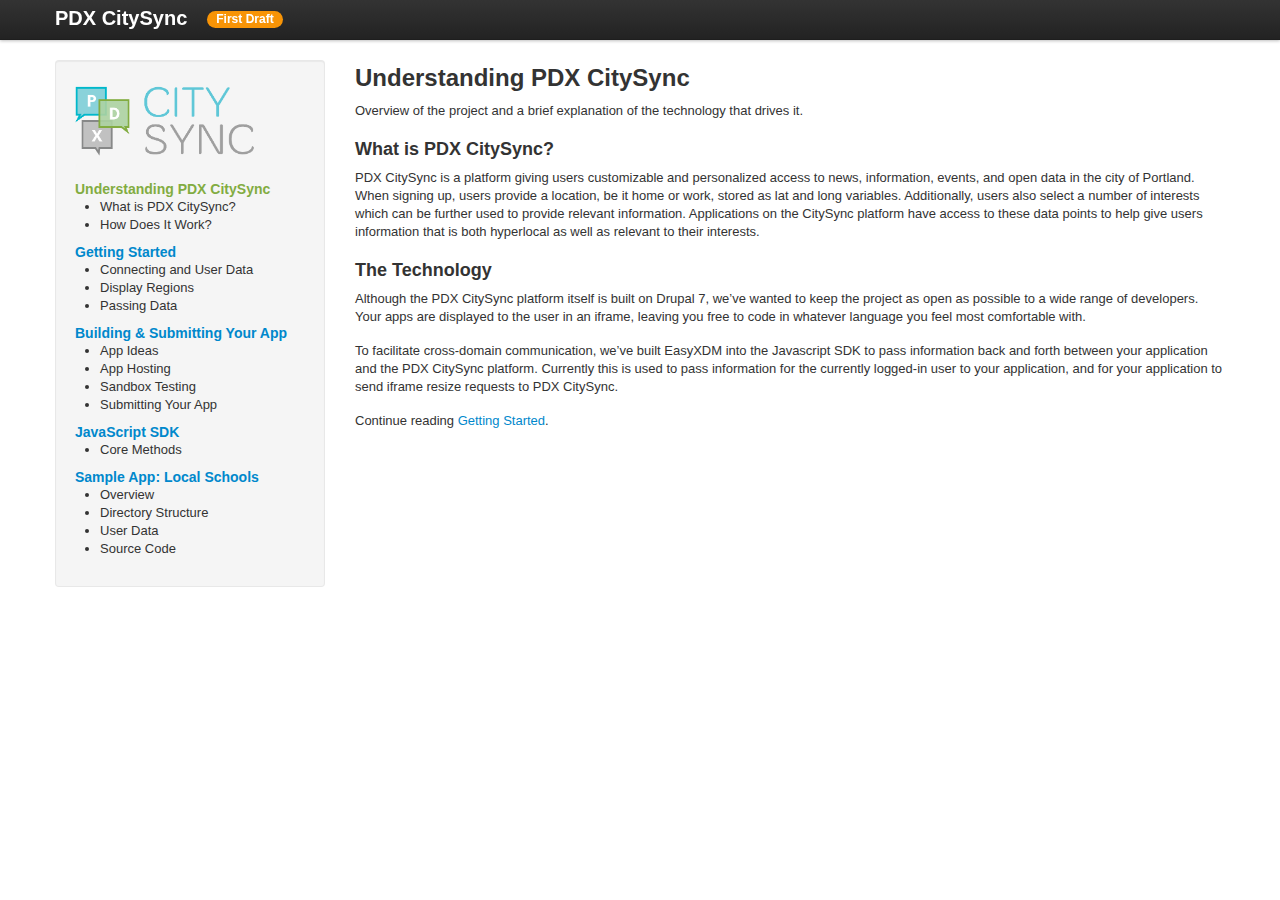
<file: understanding-pdx-citysync/index.htm>
<!DOCTYPE html>
<html lang="en"><head>
    <meta charset="utf-8">
    <title>Understanding PDX CitySync | PDX CitySync Developer Docs</title>
    <meta name="viewport" content="width=device-width, initial-scale=1.0">
    <meta name="description" content="Developer Documentation for PDX CitySync">
    <meta name="author" content="Eric Arenson, eGov Team, City of Portland, OR">

    <!-- CSS -->
    <link href="../assets/css/bootstrap.css" rel="stylesheet">
    <link href="../assets/css/bootstrap-responsive.css" rel="stylesheet">
    <link href="../assets/css/docs.css" rel="stylesheet">



    <!-- HTML5 Support for IE -->
    <!--[if lt IE 9]>
      <script src="http://html5shim.googlecode.com/svn/trunk/html5.js"></script>
    <![endif]-->

    <!-- iOS Icons -->
    <link rel="shortcut icon" href="../assets/ico/favicon.ico">
    <link rel="apple-touch-icon-precomposed" sizes="114x114" href="../assets/ico/apple-touch-icon-114-precomposed.png">
    <link rel="apple-touch-icon-precomposed" sizes="72x72" href="../assets/ico/apple-touch-icon-72-precomposed.png">
    <link rel="apple-touch-icon-precomposed" href="../assets/ico/apple-touch-icon-57-precomposed.png">
  </head>

  <body>

    <div class="navbar navbar-fixed-top">
      <div class="navbar-inner">
        <div class="container">
          <a class="btn btn-navbar" data-toggle="collapse" data-target=".nav-collapse">
            <span class="icon-bar"></span>
            <span class="icon-bar"></span>
            <span class="icon-bar"></span>
          </a>
          <a class="brand" href="/"><strong>PDX CitySync</strong></a>
          <div class="nav-collapse">
            <ul class="nav">
              <li style="padding-top: 10px"><span class="badge badge-warning">First Draft</span></li>
            </ul>
          </div><!--/.nav-collapse -->
        </div>
      </div>
    </div>

    <div class="container">

        <div class="row">
            <div class="span3">
                <div class="well sidebar-nav">
                <img src="../assets/img/pdxcitysync_logo.png" class="logo" />
                <h4 class="active">Understanding PDX CitySync</h4>
                <ul>
                    <li>What is PDX CitySync?</li>
                    <li>How Does It Work?</li>
                </ul>
                
                <h4>Getting Started</h4>
                <ul>
                    <li>Connecting and User Data</li>
                    <li>Display Regions</li>
                    <li>Passing Data</li>
                </ul>
                
                <h4>Building &amp; Submitting Your App</h4>
                <ul>
                    <li>App Ideas</li>
                    <li>App Hosting</li>
                    <li>Sandbox Testing</li>
                    <li>Submitting Your App</li>
                </ul>
            
                <h4>JavaScript SDK</h4>
                <ul>
                    <li>Core Methods</li>
                </ul>
                
                <h4>Sample App: Local Schools</h4>
                <ul>
                    <li>Overview</li>
                    <li>Directory Structure</li>
                    <li>User Data</li>
                    <li>Source Code</li>
                </ul>
            </div>        
        </div>
            
            <div class="span9">
                <h2>Understanding PDX CitySync</h2>
                <p>Overview of the project and a brief explanation of the technology that drives it.</p>
            
                <h3>What is PDX CitySync?</h3>
                <p>PDX CitySync is a platform giving users customizable and personalized access to news, information, events, and open data in the city of Portland. When signing up, users provide a location, be it home or work, stored as lat and long variables. Additionally, users also select a number of interests which can be further used to provide relevant information. Applications on the CitySync platform have access to these data points to help give users information that is both hyperlocal as well as relevant to their interests.</p>

                <h3>The Technology</h3>
                <p>Although the PDX CitySync platform itself is built on Drupal 7, we’ve wanted to keep the project as open as possible to a wide range of developers.  Your apps are displayed to the user in an iframe, leaving you free to code in whatever language you feel most comfortable with.</p>
                <p>To facilitate cross-domain communication, we’ve built EasyXDM into the Javascript SDK to pass information back and forth between your application and the PDX CitySync platform. Currently this is used to pass information for the currently logged-in user to your application, and for your application to send iframe resize requests to PDX CitySync.</p>
                
                <p>Continue reading <a href="../getting-started">Getting Started</a>.</p>

            </div>
        </div>

    
    </div> <!-- /container -->

    <!-- JS -->
    <script src="https://ajax.googleapis.com/ajax/libs/jquery/1.7.0/jquery.min.js" type="text/javascript"></script>
    <script src="../assets/js/docs.js"></script>  

<script type="text/javascript">

  var _gaq = _gaq || [];
  _gaq.push(['_setAccount', 'UA-27274389-3']);
  _gaq.push(['_trackPageview']);

  (function() {
    var ga = document.createElement('script'); ga.type = 'text/javascript'; ga.async = true;
    ga.src = ('https:' == document.location.protocol ? 'https://ssl' : 'http://www') + '.google-analytics.com/ga.js';
    var s = document.getElementsByTagName('script')[0]; s.parentNode.insertBefore(ga, s);
  })();

</script></body>
</html>
</file>
<file: assets/css/docs.css>
.active{color: #82AC41}
img{margin: 20px}
p{margin: 6px 0px 16px 0px}

.logo{width: 180px;
margin: 0 0 16px 0;}

h3 img{margin:0}
</file>
